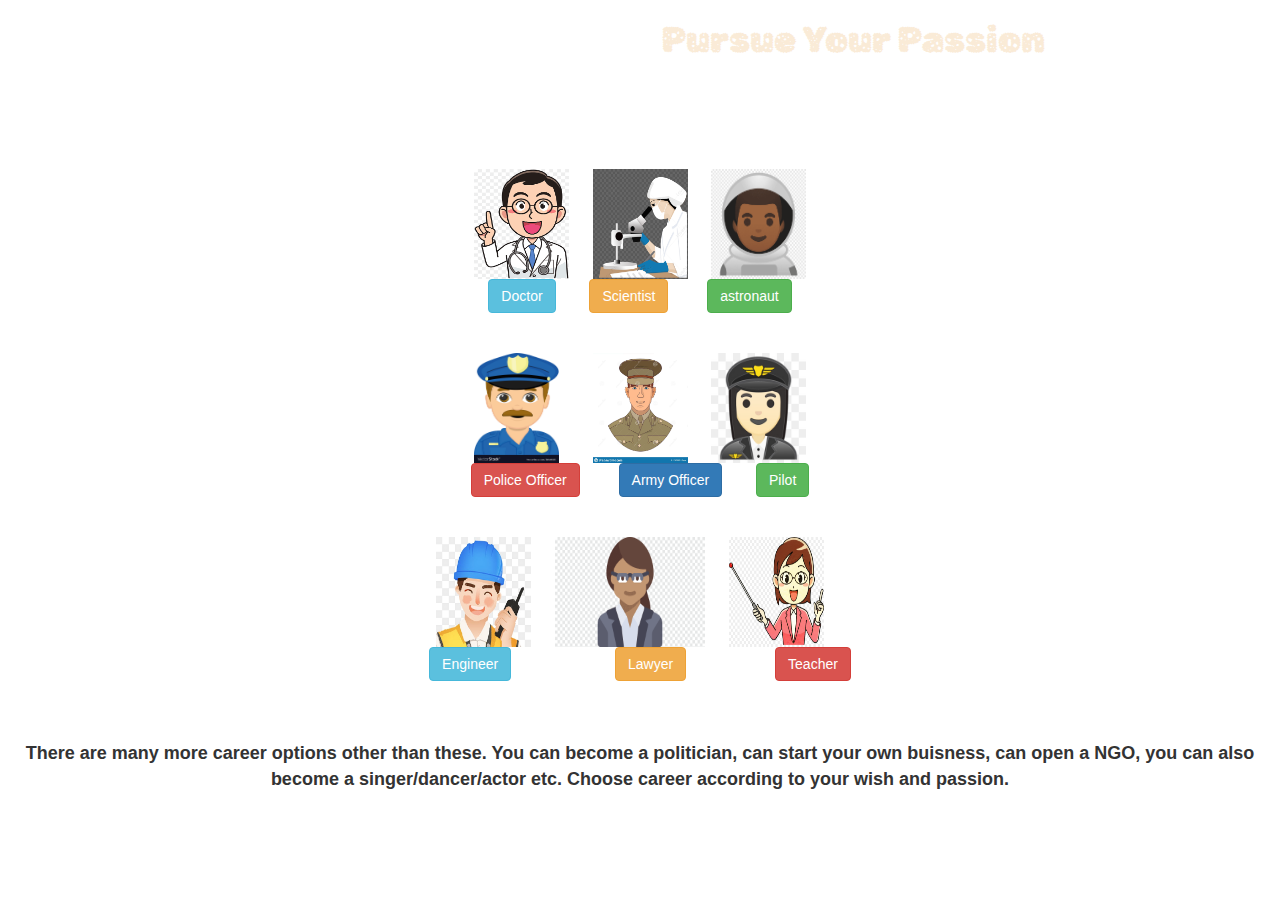
<file: index.html>
<!DOCTYPE html>
<head>
   <title> Pursue your Passion</title>
   <meta name="viewport" content="width=device-width, initial-scale=1">
<link rel="stylesheet" href="https://maxcdn.bootstrapcdn.com/bootstrap/3.4.0/css/bootstrap.min.css">
<script src="https://ajax.googleapis.com/ajax/libs/jquery/3.4.1/jquery.min.js"></script>
<script src="https://maxcdn.bootstrapcdn.com/bootstrap/3.4.0/js/bootstrap.min.js"></script>
<link href="https://fonts.googleapis.com/css2?family=Are+You+Serious&family=Kolker+Brush&family=Pacifico&family=Rubik+Gemstones&display=swap" rel="stylesheet">

<link href="style.css" rel="stylesheet">
</head>
<body id="home_pg">
   <center>
   <div class="col-lg-4 col-md-6 col-sm-6 col-xs-11 login_div"></div>
   <h1 class = "header"> Pursue Your Passion </h1>
   <h2 id="hey"> Hey !</h2>
   <h3 id="Professions"> Choose any one of the given professions according to your passion .......</h3>
   <img id="doctor_img" src="png-transparent-doctor-of-medicine-physician-doctor-child-face-hand-thumbnail.png"> 
   <span> <img  id="scientist_img" src="lovepik-scientific-research-scientist-png-image_401561631_wh860.png">
   <img id="astronaut_img" src="png-clipart-human-skin-color-dark-skin-just-repeat-astronaut-face-human.png"> 
</span>
<br>
<button id="doctor" onclick = "doctor()" class="btn btn-info"> Doctor </button>
<span> <button id="scientist" onclick= "scientist()"class="btn btn-warning"> Scientist</button>
<button id ="astronaut" onclick="astronaut()" class="btn btn-success"> astronaut </button>
</span>
<br> <br> <br>
<img id="policeofficer_img" src="face-a-policeman-cartoon-vector-31928525.jpg">
<span> <img id="armyofficer_img" src="vector-flat-isolated-white-background-army-man-soldier-cartoon-character-military-people-officer-uniform-cap-197679387.jpg">
<img id="pilot_img" src="kisspng-clip-art-human-skin-color-emoji-computer-icons-vec-5d18aed35435b1.1398707815618987073449.jpg">
</span>
<br>
<button id="police_officer" onclick="police_officer()" class="btn btn-danger">Police Officer</button>
<span> <button id="army_officer" onclick="army_officer()" class="btn btn-primary"> Army Officer</button>
<button id="pilot" onclick="pilot()" class="btn btn-success"> Pilot </button>
</span>
<br> <br> <br>
<img id="engineer_img" src="pngtree-technical-engineer-image_1141520.jpg">
<span> <img id="lawyer_img" src="png-clipart-computer-icons-lawyer-lawyer-face-people.png">
<img id="teacher_img" src="kisspng-clip-art-portable-network-graphics-teacher-transpa-5cc2476d00b548.1612765615562361410029.jpg">
</span>
<br>
<button id="engineer" onclick="engineer()" class="btn btn-info"> Engineer</button>
<span><button id="lawyer" onclick="lawyer()" class="btn btn-warning"> Lawyer </button>
<button id="teacher" onclick="teacher()" class="btn btn-danger"> Teacher </button></span>
<br> <br> <br> <br>
<p id="Career"> There are many more career options other than these. You can become a politician, can start your own buisness, can open a NGO, you can also become a singer/dancer/actor etc. 
   Choose career according to your wish and passion.</p>
</center>
<script src="main.js"></script>
</body>
</html>
</file>
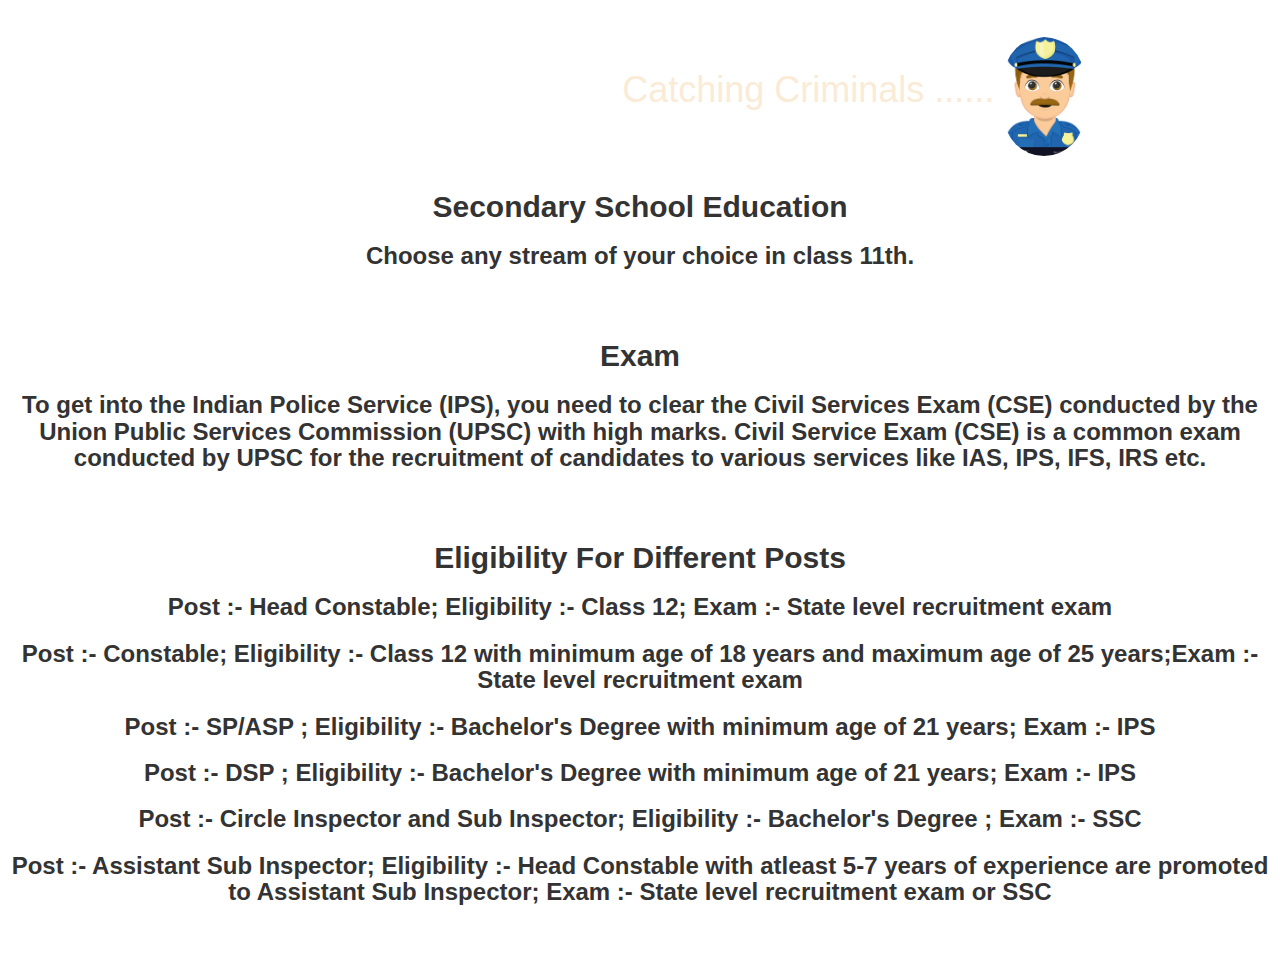
<file: police_officer.html>
<!DOCTYPE html>
<head>
    <title>Pursue Your Passion </title>
    <meta name="viewport" content="width=device-width, initial-scale=1">
<link rel="stylesheet" href="https://maxcdn.bootstrapcdn.com/bootstrap/3.4.0/css/bootstrap.min.css">
<script src="https://ajax.googleapis.com/ajax/libs/jquery/3.4.1/jquery.min.js"></script>
<script src="https://maxcdn.bootstrapcdn.com/bootstrap/3.4.0/js/bootstrap.min.js"></script>

<link href="style.css" rel="stylesheet">
</head>
<body id="police_pg">
    <center>
    <div class="col-lg-4 col-md-6 col-sm-6 col-xs-11 login_div"></div>
    <h1> Catching Criminals ......
    <sup> <img id="img_police" src="face-a-policeman-cartoon-vector-31928525.jpg">
    </sup></h1>
    <h2> Secondary School Education</h2>
    <h3> Choose any stream of your choice in class 11th.</h3><br> <br>
    <h2> Exam</h2>
    <h3>To get into the Indian Police Service (IPS), you need to clear the Civil Services Exam (CSE) conducted by the Union Public Services Commission (UPSC) with high marks.

        Civil Service Exam (CSE) is a common exam conducted by UPSC for the recruitment of candidates to various services like IAS, IPS, IFS, IRS etc.</h3><br><br>
  
<h2> Eligibility For Different Posts </h2>
<h3>Post :- Head Constable; Eligibility :- Class 12; Exam :- State level recruitment exam</h3>
<h3>Post :- Constable; Eligibility :- Class 12 with minimum age of 18 years and maximum age of 25 years;Exam :- State level recruitment exam</h3>
<h3>Post :- SP/ASP ; Eligibility :- Bachelor's Degree with minimum age of 21 years; Exam :- IPS </h3>
<h3>Post :- DSP ; Eligibility :- Bachelor's Degree with minimum age of 21 years; Exam :- IPS</h3>
<h3>Post :- Circle Inspector and Sub Inspector; Eligibility :- Bachelor's Degree ; Exam :- SSC</h3>
<h3>Post :- Assistant Sub Inspector; Eligibility :- Head Constable with atleast 5-7 years of experience are promoted to Assistant Sub Inspector; Exam :- State level recruitment exam or SSC</h3>
<br><br>
</center>
<script src="all.js"></script>
</body>
</html>
</file>
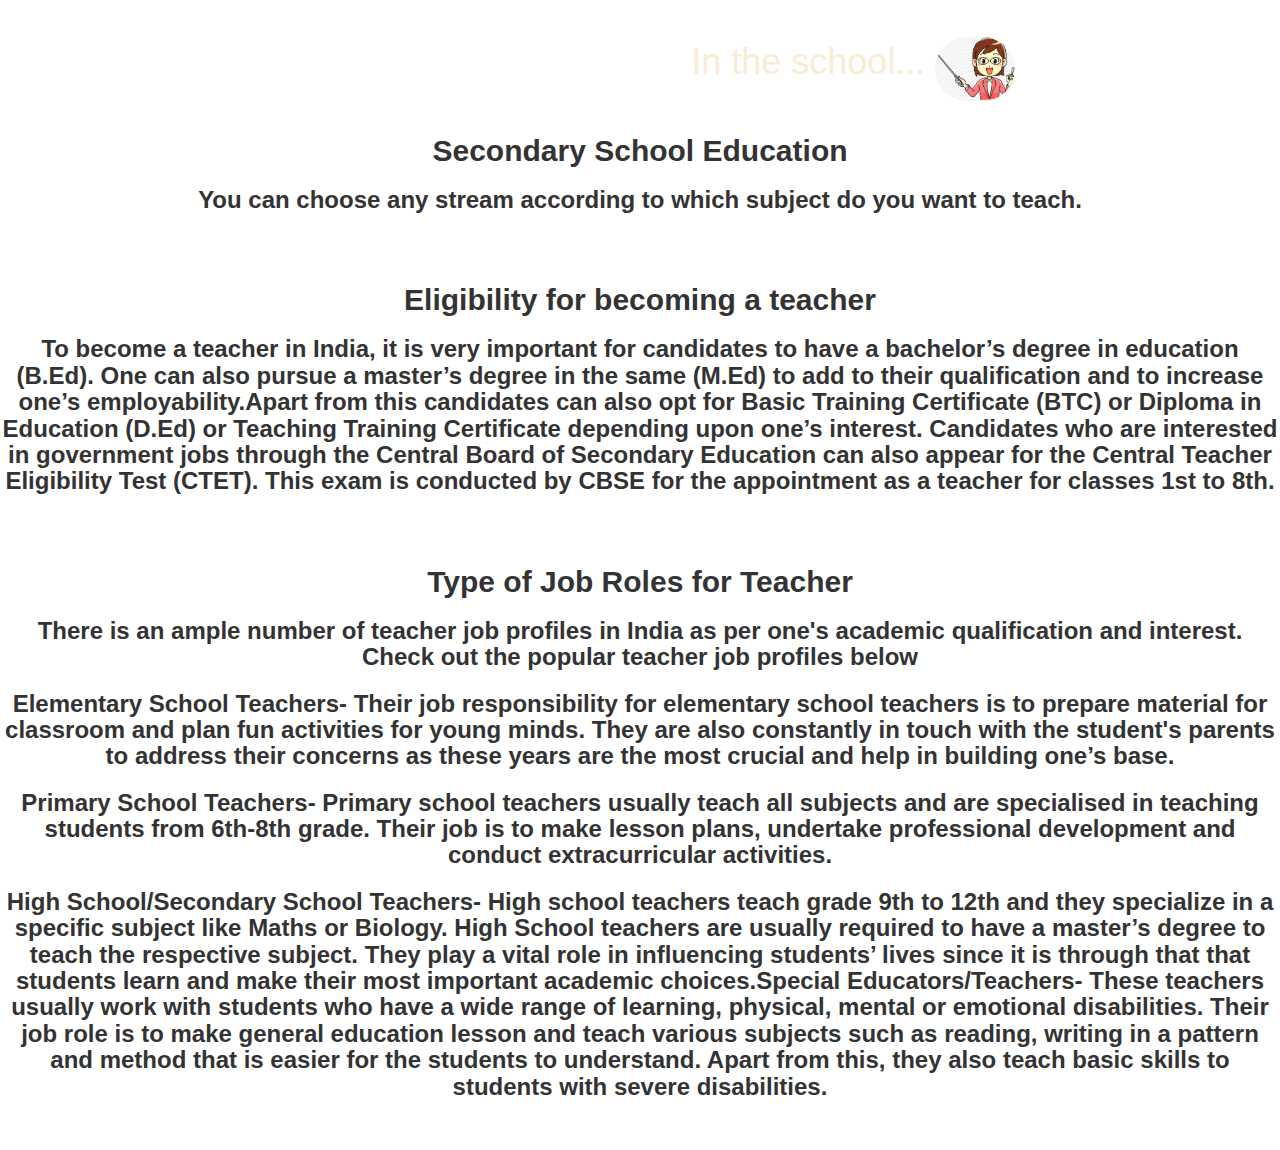
<file: teacher.html>
<!DOCTYPE html>
<head>
    <title> Pursue Your Passion </title>
    <meta name="viewport" content="width=device-width, initial-scale=1">
<link rel="stylesheet" href="https://maxcdn.bootstrapcdn.com/bootstrap/3.4.0/css/bootstrap.min.css">
<script src="https://ajax.googleapis.com/ajax/libs/jquery/3.4.1/jquery.min.js"></script>
<script src="https://maxcdn.bootstrapcdn.com/bootstrap/3.4.0/js/bootstrap.min.js"></script>

<link href="style.css" rel="stylesheet">
</head>
<body id="teacher_pg" >
    <center>
    <div class="col-lg-4 col-md-6 col-sm-6 col-xs-11 login_div"></div>
    <h1> In the school...
    <sup> <img id="img_teacher" src="kisspng-clip-art-portable-network-graphics-teacher-transpa-5cc2476d00b548.1612765615562361410029.jpg">
    </sup></h1>
    <h2> Secondary School Education </h2>
    <h3> You can choose any stream according to which subject do you want to teach.</h3><br> <br>
    <h2> Eligibility for becoming a teacher</h2>
    <h3> To become a teacher in India, it is very important for candidates to have a bachelor’s degree in education (B.Ed). One can also pursue a master’s degree in the same (M.Ed) to add to their qualification and to increase one’s employability.Apart from this candidates can also opt for Basic Training Certificate (BTC) or Diploma in Education (D.Ed) or Teaching Training Certificate depending upon one’s interest. Candidates who are interested in government jobs through the Central Board of Secondary Education can also appear for the Central Teacher Eligibility Test (CTET). 
        This exam is conducted by CBSE for the appointment as a teacher for classes 1st to 8th.</h3><br><br>
    <h2> Type of Job Roles for Teacher</h2>
    <h3>There is an ample number of teacher job profiles in India as per one's academic qualification and interest. Check out the popular teacher job profiles below</h3>
    <h3>Elementary School Teachers- Their job responsibility for elementary school teachers is to prepare material for classroom and plan fun activities for young minds. They are also constantly in touch with the student's parents to address their concerns as these years are the most crucial and help in building one’s base.</h3>
    <h3>Primary School Teachers- Primary school teachers usually teach all subjects and are specialised in teaching students from 6th-8th grade. Their job is to make lesson plans, undertake professional development and conduct extracurricular activities.</h3>
    <h3>High School/Secondary School Teachers- High school teachers teach grade 9th to 12th and they specialize in a specific subject like Maths or Biology. High School teachers are usually required to have a master’s degree to teach the respective subject. They play a vital role in influencing students’ lives since it is through that that students learn and make their most important academic choices.Special Educators/Teachers- These teachers usually work with students who have a wide range of learning, physical, mental or emotional disabilities. Their job role is to make general education lesson and teach various subjects such as reading, writing in a pattern and method that is easier for the students to understand. Apart from this, they also teach basic skills to students with severe disabilities. </h3><br><br>    
</center>
<script src="all.js"></script>
</body>
</html>
</file>
<file: style.css>
#home_pg{
background-image:url(https://img.freepik.com/free-vector/wavy-shape-business-background-paper-cut-style_1017-33399.jpg?w=2000);
background-size: cover;
text-align: center;
}

.header{
    font-family: 'Rubik Gemstones', cursive;
    color :antiquewhite;
    background-position: center;

}

#Career{
   font-weight: bold;
   font-size: large;
}

#hey{
    color: white;
}

#Professions{
    color: white;
}

#doctor_img{
width: 95px;
height: 110px;  
}

#scientist_img{
width: 95px;
height: 110px;  
margin-right: 20px;
margin-left: 20px;
  }

  #astronaut_img{
    width: 95px;
    height: 110px; 
}

  #policeofficer_img{
    width: 85px;
    height: 110px;
    margin-right: 30px;
  }

  #armyofficer_img{
    width: 95px;
    height: 110px;  
    margin-right: 20px;
  }

  #pilot_img{
    width: 95px;
    height: 110px;  
   
  }

  #teacher_img{
    width: 95px;
    height: 110px;
    margin-right: 20px;
  }

  #engineer_img{
    width: 95px;
    height: 110px;  
    margin-right: 20px;
  }

  #lawyer_img{
    width: 150px;
    height: 110px;  
    margin-right: 20px;
  }

  #doctor{
    margin-right: 25px;
  }

 
  #scientist{
    margin-left:5px
  }

  #astronaut{
    margin-left: 35px;
  }

  #police_officer{
    margin-right:35px;
  }

  #army_officer{
    margin-right:30px;
  }

  #teacher{
    margin-left:55px;
  }

  #engineer{
    margin-right: 100px;
  }

  #lawyer{
    margin-right:30px;
  }

  #army_officer_pg{
 background-image:url(https://img.freepik.com/free-vector/wavy-shape-business-background-paper-cut-style_1017-33399.jpg?w=2000);
background-size: cover;
  }

  #astronaut_pg{
    background-image:url(https://img.freepik.com/free-vector/wavy-shape-business-background-paper-cut-style_1017-33399.jpg?w=2000);
   background-size: cover;
     }

 #teacher_pg{
 background-image:url(https://img.freepik.com/free-vector/wavy-shape-business-background-paper-cut-style_1017-33399.jpg?w=2000);
background-size: cover;
}

#doctor_pg{
    background-image:url(https://img.freepik.com/free-vector/wavy-shape-business-background-paper-cut-style_1017-33399.jpg?w=2000);
   background-size: cover;
     }

#engineer_pg{
background-image:url(https://img.freepik.com/free-vector/wavy-shape-business-background-paper-cut-style_1017-33399.jpg?w=2000);
background-size: cover;
}

#lawyer_pg{
    background-image:url(https://img.freepik.com/free-vector/wavy-shape-business-background-paper-cut-style_1017-33399.jpg?w=2000);
   background-size: cover;
     }

     #scientist_pg{
        background-image:url(https://img.freepik.com/free-vector/wavy-shape-business-background-paper-cut-style_1017-33399.jpg?w=2000);
       background-size: cover;
         }

#pilot_pg{
     background-image:url(https://img.freepik.com/free-vector/wavy-shape-business-background-paper-cut-style_1017-33399.jpg?w=2000);
    background-size: cover;
    }

#police_pg{
  background-image:url(https://img.freepik.com/free-vector/wavy-shape-business-background-paper-cut-style_1017-33399.jpg?w=2000);
background-size: cover;
         }

h1{
color: antiquewhite; 
}

h2,h3{
    font-weight: bold;
}


#img_doctor{
  width: 80px;
  margin-top: 30px;
  border-radius: 40px;
 }

#img_scientist{
    width: 80px;
    margin-top: 30px;
    border-radius: 40px;
   }

#img_scientist{
 width: 80px;
 margin-top: 30px;
 border-radius: 40px;
}

#img_astronaut{
width: 80px;
 margin-top: 30px;
border-radius: 40px;
 }

 #img_police{
    width: 80px;
    margin-top: 30px;
    border-radius: 40px;
    }

    #img_army{
        width: 80px;
        margin-top: 30px;
        border-radius: 40px;
        }

  #img_pilot{
    width: 80px;
    margin-top: 30px;
    border-radius: 40px;
     }

     #img_teacher{
        width: 80px;
        margin-top: 30px;
        border-radius: 40px;
        }

        #img_engineer{
            width: 80px;
            margin-top: 30px;
            border-radius: 40px;
            }

 #img_lawyer{
   width: 80px;
   margin-top: 30px;
    border-radius: 40px;
   }



  #AIIMS{
    width:400px;
    height:200px;
  }

  #CMC{
    width:400px;
    height:200px;
  }
  
  #St{
    width:350px;
    height:250px;
  }

  #RIMC{
    width:400px;
    height:200px;
  }

  #IMA{
    width:350px;
    height:250px;
  }

  #NDA{
    width:400px;
    height:200px;
  }

  #UCofUSA{
    width:400px;
    height:150px;
  }

  #IIST{
    width:400px;
    height:200px;
  }

  #UCofUK{
    width:400px;
    height:200px;
  }

  #IIT{
  width:400px;
  height:200px ;
  }

  #VIT{
    width:400px;
    height:200px;
  }

  #NLSIU{
    width:400px;
    height:200px;
  }

  #NLU{
    width:400px;
    height:200px;
  }

  #SLS{
    width:400px;
    height:200px;
  }

  #SLS{
    width:400px;
    height:200px;
  }

  #IGRUA{
    width:400px;
    height:300px;
  }


  #BFG{
    width:400px;
    height:200px;
  }


  #NFTI{
    width:300px;
    height:200px;
  }

  #JMI{
    width:400px;
    height:200px;
  }

  #AMU{
    width:400px;
    height:200px;
  }
</file>
